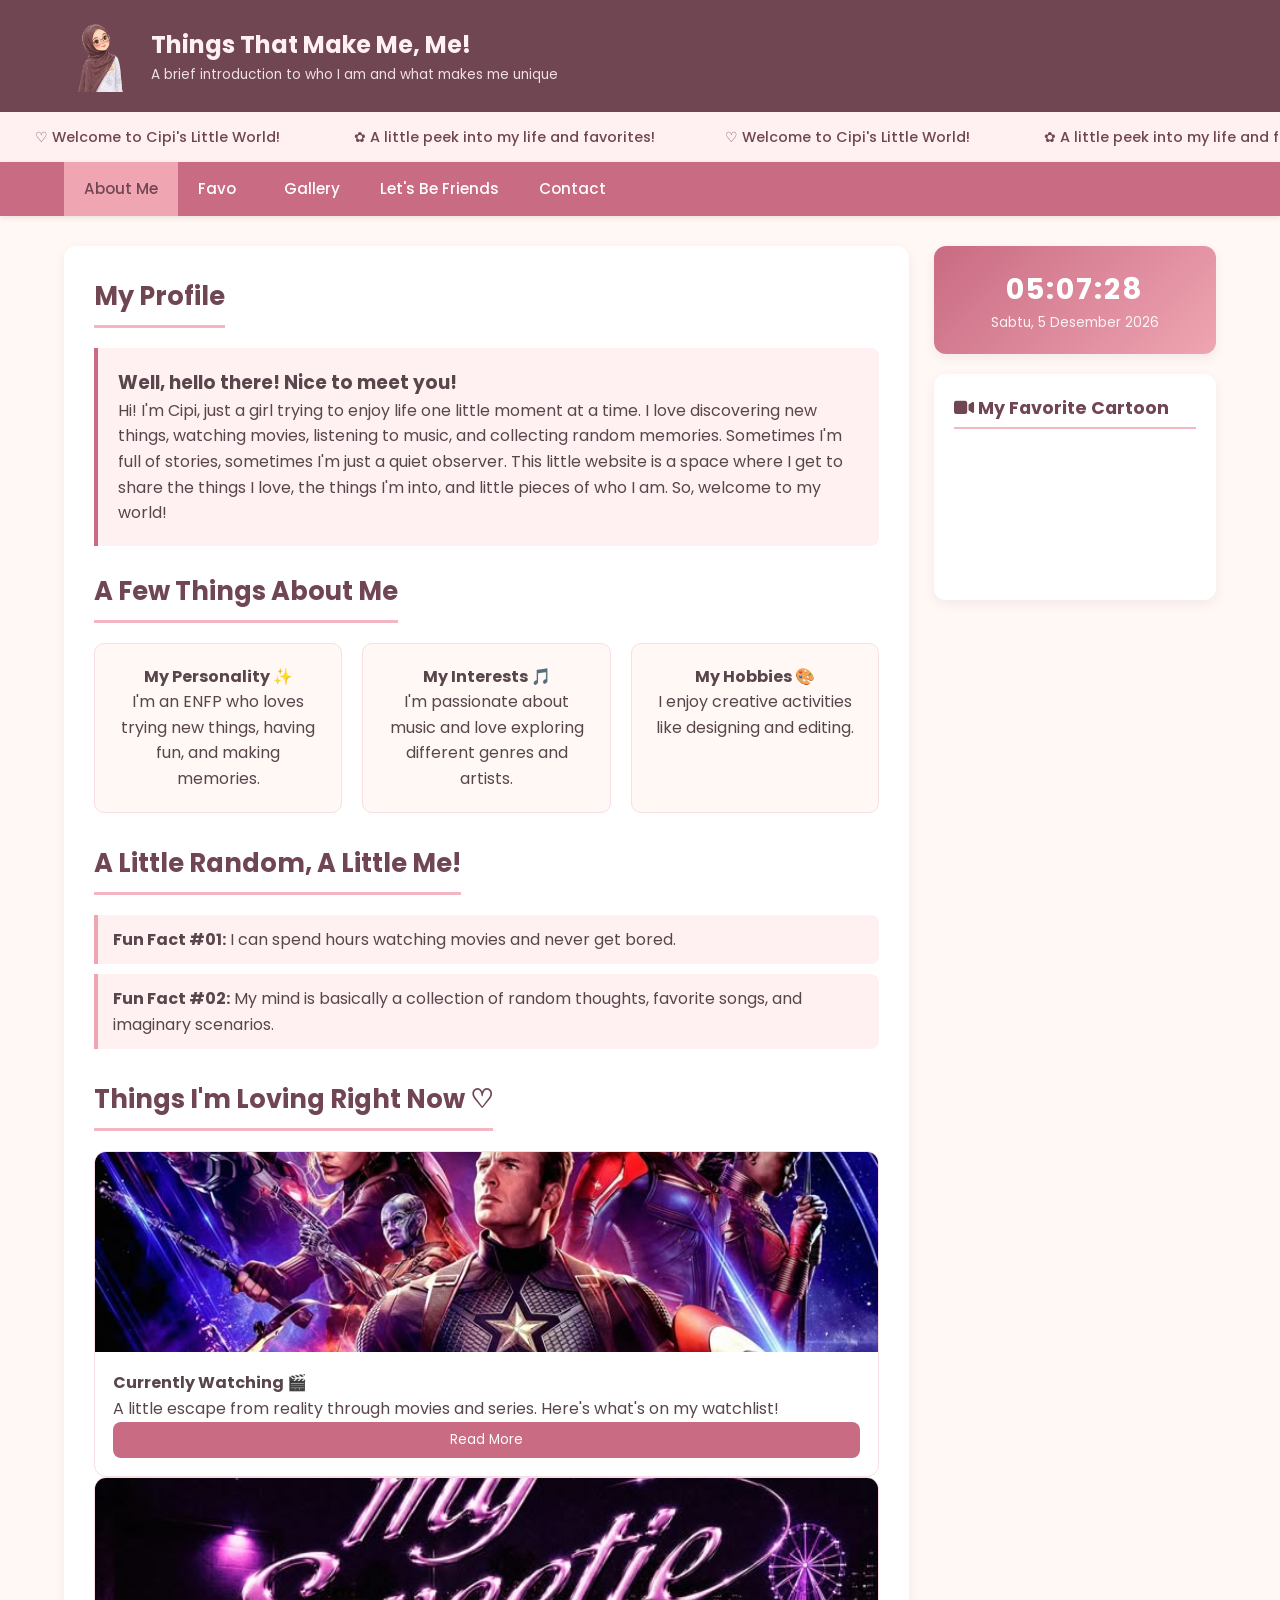
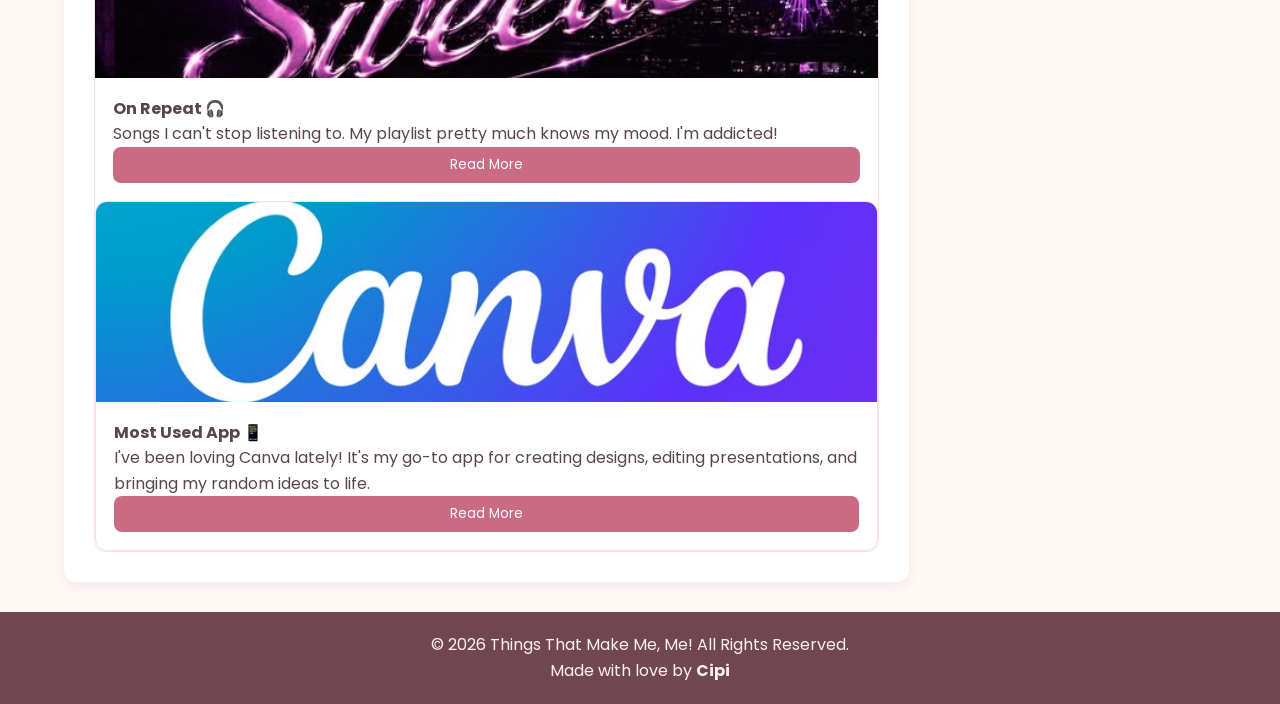
<file: index.html>
<!DOCTYPE html>
<html lang="id">
<head>
    <meta charset="UTF-8">
    <meta name="viewport" content="width=device-width, initial-scale=1.0">
    <title>Things That Make Me, Me!</title>
    <link rel="stylesheet" href="https://cdnjs.cloudflare.com/ajax/libs/font-awesome/6.4.0/css/all.min.css">
    <link href="https://fonts.googleapis.com/css2?family=Poppins:wght@300;400;500;600;700&display=swap" rel="stylesheet">
    <link rel="stylesheet" href="uts.css">
    <link rel="icon" type="image/x-icon" href="logocipi.png">
</head>
<body>

    <header>
        <div class="logo-container">
            <div class="logo-image">
                <img src="logocipi.png" alt="logo">
            </div>
            <div class="logo-text">
                <h1>Things That Make Me, Me!</h1>
                <p>A brief introduction to who I am and what makes me unique</p>
            </div>
        </div>
    </header>

    <div class="running-text">
    <div class="running-content">
        <div class="running-group">
            <span>♡ Welcome to Cipi's Little World!</span>
            <span>✿ A little peek into my life and favorites!</span>
        </div>

        <div class="running-group">
            <span>♡ Welcome to Cipi's Little World!</span>
            <span>✿ A little peek into my life and favorites!</span>
        </div>

        <div class="running-group">
            <span>♡ Welcome to Cipi's Little World!</span>
            <span>✿ A little peek into my life and favorites!</span>
        </div>
    </div>
</div>

    <nav>
        <ul class="nav-list">
            <li class="nav-item active"><a href="index.html" class="nav-link"> About Me</a></li>
            <li class="nav-item">
                <a href="favo.html" class="nav-link"> Favo <i class="fa-solid fa-chevron-down;"></i></a>
                <ul class="menu-favo-dropdown">
                    <li><a href="song.html"> Song</a></li>
                    <li><a href="apk.html"> Application</a></li>
                    <li><a href="film.html"> Film</a></li>
                </ul>
            </li>
            <li class="nav-item"><a href="gallery.html" class="nav-link"> Gallery</a></li>
            <li class="nav-item"><a href="letsbefriends.html" class="nav-link"> Let's Be Friends</a></li>
            <li class="nav-item"><a href="contact.html" class="nav-link"></i> Contact</a></li>
        </ul>
    </nav>

    <div class="container">
        <main>
            <h2 class="section-title">My Profile</h2>
            <div class="profile-card">
                <h3>Well, hello there! Nice to meet you!</h3>
                <p>Hi! I'm Cipi, just a girl trying to enjoy life one little moment at a time.
                    I love discovering new things, watching movies, listening to music, and collecting random memories.
                    Sometimes I'm full of stories, sometimes I'm just a quiet observer.
                    This little website is a space where I get to share the things I love, the things I'm into, and little pieces of who I am.
                    So, welcome to my world!</p>
            </div>

            <h2 class="section-title">A Few Things About Me</h2>
            <div class="card-grid">
                <div class="card-item">
                    <h4>My Personality ✨</h4>
                    <p> I'm an ENFP who loves trying new things, having fun, and making memories.</p>
                </div>
                <div class="card-item">
                    <h4>My Interests 🎵</h4>
                    <p>I'm passionate about music and love exploring different genres and artists.</p>
                </div>
                <div class="card-item">
                    <h4>My Hobbies 🎨</h4>
                    <p>I enjoy creative activities like designing and editing.</p>
                </div>
            </div>

            <h2 class="section-title" style="margin-top: 30px;">A Little Random, A Little Me!</h2>
            <ul class="random-list">
                <li class="random-item"> <strong>Fun Fact #01:</strong> I can spend hours watching movies and never get bored.</li>
                <li class="random-item"> <strong>Fun Fact #02:</strong> My mind is basically a collection of random thoughts, favorite songs, and imaginary scenarios.</li>
            </ul>

            <h2 class="section-title">Things I'm Loving Right Now ♡</h2>
            <div class="articles-grid">
                <div class="article-card">
                    <div><img src="avenger.jpg" class="article-img"></div>
                    <div class="article-body">
                        <!--urutan nonton marvel-->
                        <h4>Currently Watching 🎬</h4>
                        <p>A little escape from reality through movies and series. Here's what's on my watchlist!</p>
                        <button class="btn-readmore" ><a href="https://www.detik.com/pop/movie/d-7899947/urutan-nonton-film-marvel-berdasarkan-kronologis">Read More</a></button>
                    </div>
                </div>
                <div class="article-card">
                    <div><img src="lagu.jpg" class="article-img"></div>
                    <div class="article-body">
                        <!--let me know #jerseyclub-->
                        <h4>On Repeat 🎧</h4>
                        <p>Songs I can't stop listening to. My playlist pretty much knows my mood. I'm addicted!</p>
                        <button class="btn-readmore" ><a href="https://genius.com/Prodnissi-and-25hzz-wyw-my-sweetie-jerseyclub-lyrics">Read More</a></button>
                    </div>
                <div class="article-card">
                    <div><img src="canva.jpg" class="article-img"></div>
                    <div class="article-body">
                        <!--canva-->
                     <h4>Most Used App 📱</h4>
                     <p>I've been loving Canva lately! It's my go-to app for creating designs, editing presentations, and bringing my random ideas to life.</p>
                        <button class="btn-readmore" ><a href="https://www.kompasiana.com/tag/canva">Read More</a></button>
                    </div>
                </div>
            </div>
        </main>

        <aside>
            <div class="widget clock-widget">
                <div id="clock">00:00:00</div>
                <div id="date">Loading...</div>
            </div>
            <div class="widget">
                <h3 class="widget-title"><i class="fa-solid fa-video"></i> My Favorite Cartoon</h3>
                <div class="video-container">
                    <iframe width="560" height="315" src="https://www.youtube.com/embed/DdE87g6H0eM?si=eLp48s7agHbsijKU" title="YouTube video player" frameborder="0" allow="accelerometer; autoplay; clipboard-write; encrypted-media; gyroscope; picture-in-picture; web-share" referrerpolicy="strict-origin-when-cross-origin" allowfullscreen></iframe>
                </div>
            </div>
        </aside>
    </div>

    <footer>
        <p>&copy; 2026 Things That Make Me, Me! All Rights Reserved.</p>
        <p>Made with love by <strong> Cipi</strong></p>
    </footer>

    <script src="uts.js"></script>
</body>
</html>
</file>
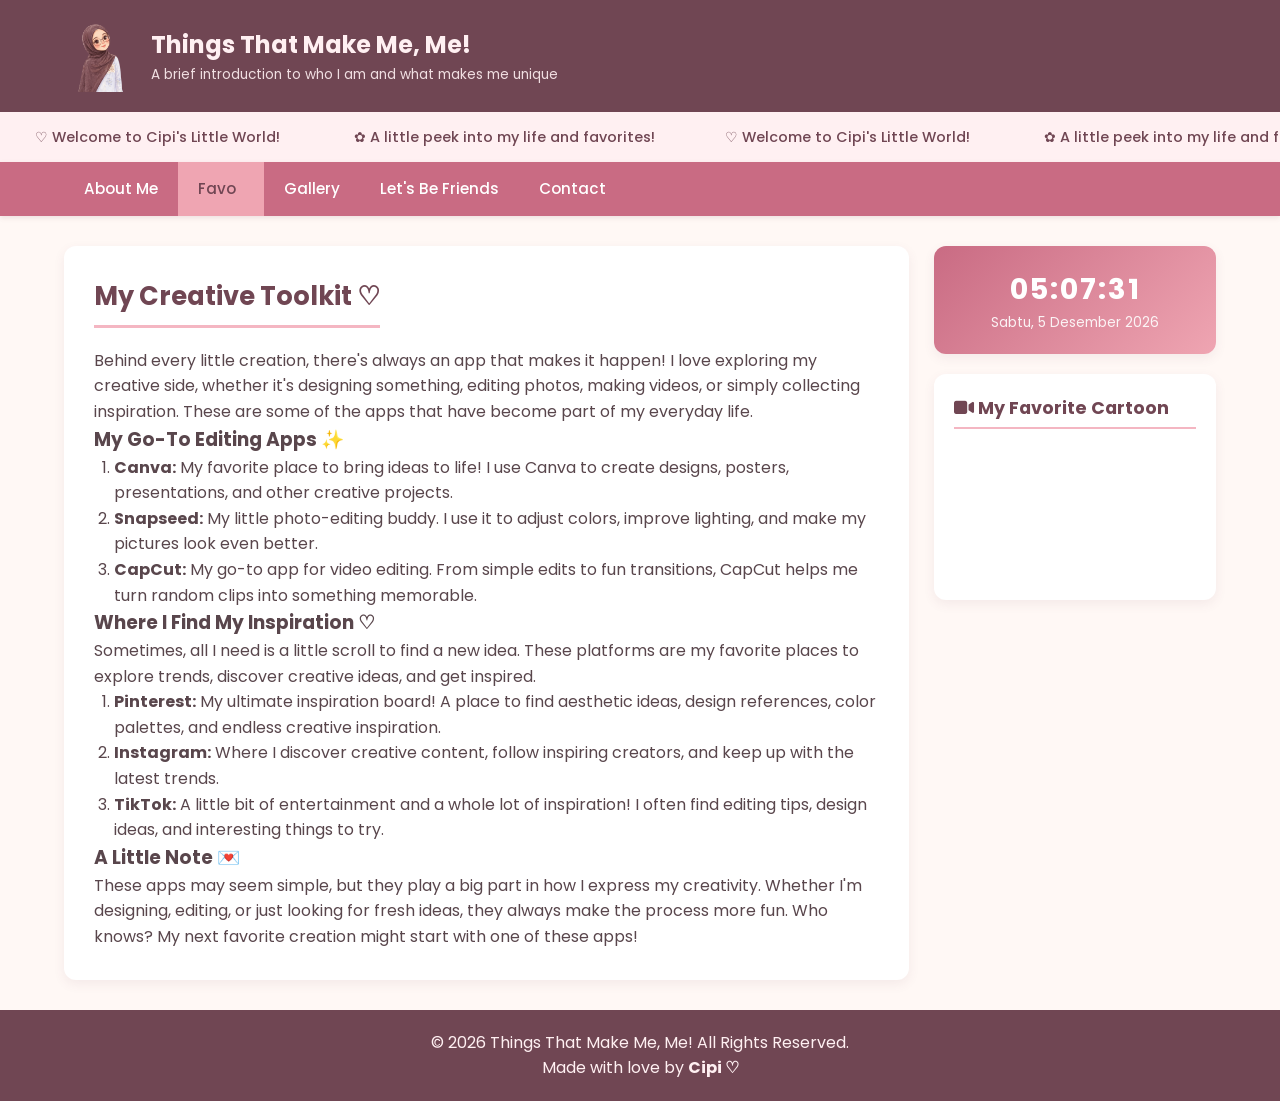
<file: apk.html>
<!DOCTYPE html>
<html lang="id">
<head>
    <meta charset="UTF-8">
    <meta name="viewport" content="width=device-width, initial-scale=1.0">
    <title>Things That Make Me, Me!</title>
    <link rel="stylesheet" href="https://cdnjs.cloudflare.com/ajax/libs/font-awesome/6.4.0/css/all.min.css">
    <link href="https://fonts.googleapis.com/css2?family=Poppins:wght@300;400;500;600;700&display=swap" rel="stylesheet">
    <link rel="stylesheet" href="uts.css">
    <link rel="icon" type="image/x-icon" href="logocipi.png"">
</head>
<body>

    <header>
        <div class="logo-container">
            <div class="logo-image">
                <img src="logocipi.png"" alt="logo">
            </div>
            <div class="logo-text">
                <h1>Things That Make Me, Me!</h1>
                <p>A brief introduction to who I am and what makes me unique</p>
            </div>
        </div>
    </header>

    <div class="running-text">
    <div class="running-content">
        <div class="running-group">
            <span>♡ Welcome to Cipi's Little World!</span>
            <span>✿ A little peek into my life and favorites!</span>
        </div>

        <div class="running-group">
            <span>♡ Welcome to Cipi's Little World!</span>
            <span>✿ A little peek into my life and favorites!</span>
        </div>

        <div class="running-group">
            <span>♡ Welcome to Cipi's Little World!</span>
            <span>✿ A little peek into my life and favorites!</span>
        </div>
    </div>
</div>


    <nav>
        <ul class="nav-list">
            <li class="nav-item"><a href="index.html" class="nav-link"> About Me</a></li>
            <li class="nav-item active">
                <a href="favo.html" class="nav-link"> Favo <i class="fa-solid fa-chevron-down;"></i></a>
                <ul class="menu-favo-dropdown">
                    <li><a href="song.html"> Song</a></li>
                    <li><a href="apk.html"> Application</a></li>
                    <li><a href="film.html"> Film</a></li>
                </ul>
            </li>
            <li class="nav-item"><a href="gallery.html" class="nav-link"> Gallery</a></li>
            <li class="nav-item"><a href="letsbefriends.html" class="nav-link"> Let's Be Friends</a></li>
            <li class="nav-item"><a href="contact.html" class="nav-link"></i> Contact</a></li>
        </ul>
    </nav>


<div class="container">
    <main>
        <h2 class="section-title">My Creative Toolkit ♡</h2>

        <p>
            Behind every little creation, there's always an app that
            makes it happen! I love exploring my creative side, whether
            it's designing something, editing photos, making videos,
            or simply collecting inspiration. These are some of the
            apps that have become part of my everyday life.
        </p>

        <h3>My Go-To Editing Apps ✨</h3>

        <ol style="margin-left: 20px;">
            <li>
                <strong>Canva:</strong>
                My favorite place to bring ideas to life!
                I use Canva to create designs, posters, presentations,
                and other creative projects.
            </li>

            <li>
                <strong>Snapseed:</strong>
                My little photo-editing buddy. I use it to adjust
                colors, improve lighting, and make my pictures
                look even better.
            </li>

            <li>
                <strong>CapCut:</strong>
                My go-to app for video editing. From simple edits
                to fun transitions, CapCut helps me turn random
                clips into something memorable.
            </li>
        </ol>

        <h3>Where I Find My Inspiration ♡</h3>

        <p>
            Sometimes, all I need is a little scroll to find a new
            idea. These platforms are my favorite places to explore
            trends, discover creative ideas, and get inspired.
        </p>

        <ol style="margin-left: 20px;">
            <li>
                <strong>Pinterest:</strong>
                My ultimate inspiration board! A place to find
                aesthetic ideas, design references, color palettes,
                and endless creative inspiration.
            </li>

            <li>
                <strong>Instagram:</strong>
                Where I discover creative content, follow inspiring
                creators, and keep up with the latest trends.
            </li>

            <li>
                <strong>TikTok:</strong>
                A little bit of entertainment and a whole lot of
                inspiration! I often find editing tips, design ideas,
                and interesting things to try.
            </li>
        </ol>

        <h3>A Little Note 💌</h3>

        <p>
            These apps may seem simple, but they play a big part
            in how I express my creativity. Whether I'm designing,
            editing, or just looking for fresh ideas, they always
            make the process more fun. Who knows? My next favorite
            creation might start with one of these apps!
        </p>
    </main>

    <aside>
            <div class="widget clock-widget">
                <div id="clock">00:00:00</div>
                <div id="date">Loading...</div>
            </div>
            <div class="widget">
                <h3 class="widget-title"><i class="fa-solid fa-video"></i> My Favorite Cartoon</h3>
                <div class="video-container">
                    <iframe width="560" height="315" src="https://www.youtube.com/embed/DdE87g6H0eM?si=eLp48s7agHbsijKU" title="YouTube video player" frameborder="0" allow="accelerometer; autoplay; clipboard-write; encrypted-media; gyroscope; picture-in-picture; web-share" referrerpolicy="strict-origin-when-cross-origin" allowfullscreen></iframe>
                </div>
            </div>
        </aside>
    </div>

<footer>
    <p>&copy; 2026 Things That Make Me, Me! All Rights Reserved.</p>
    <p>Made with love by <strong> Cipi ♡</strong></p>
</footer>

<script src="uts.js"></script>

</body>
</html>
</file>
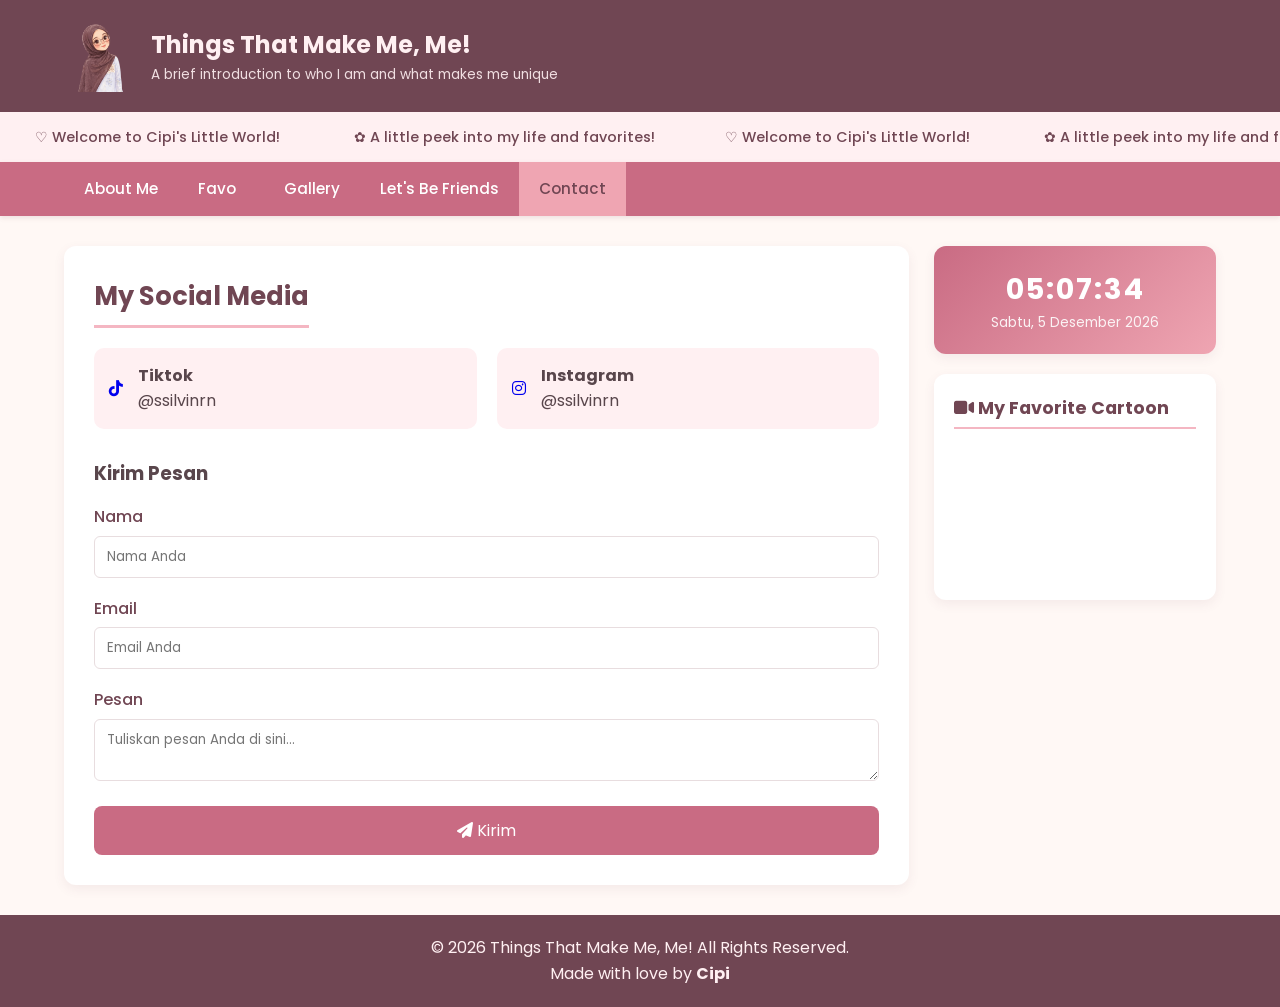
<file: contact.html>
<!DOCTYPE html>
<html lang="id">
<head>
    <meta charset="UTF-8">
    <meta name="viewport" content="width=device-width, initial-scale=1.0">
    <title>Things That Make Me, Me!</title>
    <link rel="stylesheet" href="https://cdnjs.cloudflare.com/ajax/libs/font-awesome/6.4.0/css/all.min.css">
    <link href="https://fonts.googleapis.com/css2?family=Poppins:wght@300;400;500;600;700&display=swap" rel="stylesheet">
    <link rel="stylesheet" href="uts.css">
    <link rel="icon" type="image/x-icon" href="logocipi.png">
    <link rel="stylesheet" href="https://cdnjs.cloudflare.com/ajax/libs/font-awesome/6.5.1/css/all.min.css">
</head>
<body>

    <header>
        <div class="logo-container">
            <div class="logo-image">
                <img src="logocipi.png" alt="logo">
            </div>
            <div class="logo-text">
                <h1>Things That Make Me, Me!</h1>
                <p>A brief introduction to who I am and what makes me unique</p>
            </div>
        </div>
    </header>

   <div class="running-text">
    <div class="running-content">
        <div class="running-group">
            <span>♡ Welcome to Cipi's Little World!</span>
            <span>✿ A little peek into my life and favorites!</span>
        </div>

        <div class="running-group">
            <span>♡ Welcome to Cipi's Little World!</span>
            <span>✿ A little peek into my life and favorites!</span>
        </div>

        <div class="running-group">
            <span>♡ Welcome to Cipi's Little World!</span>
            <span>✿ A little peek into my life and favorites!</span>
        </div>
    </div>
</div>

    <nav>
        <ul class="nav-list">
            <li class="nav-item"><a href="index.html" class="nav-link"> About Me</a></li>
            <li class="nav-item">
                <a href="favo.html" class="nav-link"> Favo <i class="fa-solid fa-chevron-down;"></i></a>
                <ul class="menu-favo-dropdown">
                    <li><a href="song.html"> song</a></li>
                    <li><a href="apk.html"> Application</a></li>
                    <li><a href="film.html"> Film</a></li>
                </ul>
            </li>
            <li class="nav-item"><a href="gallery.html" class="nav-link"> Gallery</a></li>
            <li class="nav-item"><a href="letsbefriends.html" class="nav-link"> Let's Be Friends</a></li>
            <li class="nav-item active"><a href="contact.html" class="nav-link"></i> Contact</a></li>
        </ul>
    </nav>

    <div class="container">
        <main>
            <h2 class="section-title">My Social Media</h2>
            
            <div class="contact-info">
                <div class="contact-card">
                    <a href="https://www.tiktok.com/@ssilvinrn">
                    <i class="fa-brands fa-tiktok"></i></a>
                    <div>
                        <strong>Tiktok</strong>
                        <p>@ssilvinrn</p>
                    </div>
                </div>
                <div class="contact-card">
                    <a href="https://www.instagram.com/ssilvinrn/">
                    <i class="fa-brands fa-instagram"></i></a>
                    <div>
                        <strong>Instagram</strong>
                        <p>@ssilvinrn</p>
                    </div>
                </div>
            </div>

            <h3>Kirim Pesan</h3>
            <form onsubmit="handleContact(event)" style="margin-top: 15px;">
                <div class="form-group">
                    <label>Nama</label>
                    <input type="text" class="form-control" required placeholder="Nama Anda">
                </div>
                <div class="form-group">
                    <label>Email</label>
                    <input type="email" class="form-control" required placeholder="Email Anda">
                </div>
                <div class="form-group">
                    <label>Pesan</label>
                    <textarea class="form-control" placeholder="Tuliskan pesan Anda di sini..."></textarea>
                </div>
                <button type="submit" class="btn-submit"><i class="fa-solid fa-paper-plane"></i> Kirim </button>
            </form>
        </main>

        <aside>
            <div class="widget clock-widget">
                <div id="clock">00:00:00</div>
                <div id="date">Loading...</div>
            </div>
            <div class="widget">
                <h3 class="widget-title"><i class="fa-solid fa-video"></i> My Favorite Cartoon</h3>
                <div class="video-container">
                    <iframe width="560" height="315" src="https://www.youtube.com/embed/DdE87g6H0eM?si=eLp48s7agHbsijKU" title="YouTube video player" frameborder="0" allow="accelerometer; autoplay; clipboard-write; encrypted-media; gyroscope; picture-in-picture; web-share" referrerpolicy="strict-origin-when-cross-origin" allowfullscreen></iframe>
                </div>
            </div>
        </aside>
    </div>

    <footer>
        <p>&copy; 2026 Things That Make Me, Me! All Rights Reserved.</p>
        <p>Made with love by <strong> Cipi </strong></p>
    </footer>

    <script src="uts.js"></script>
</body>
</html>
</file>
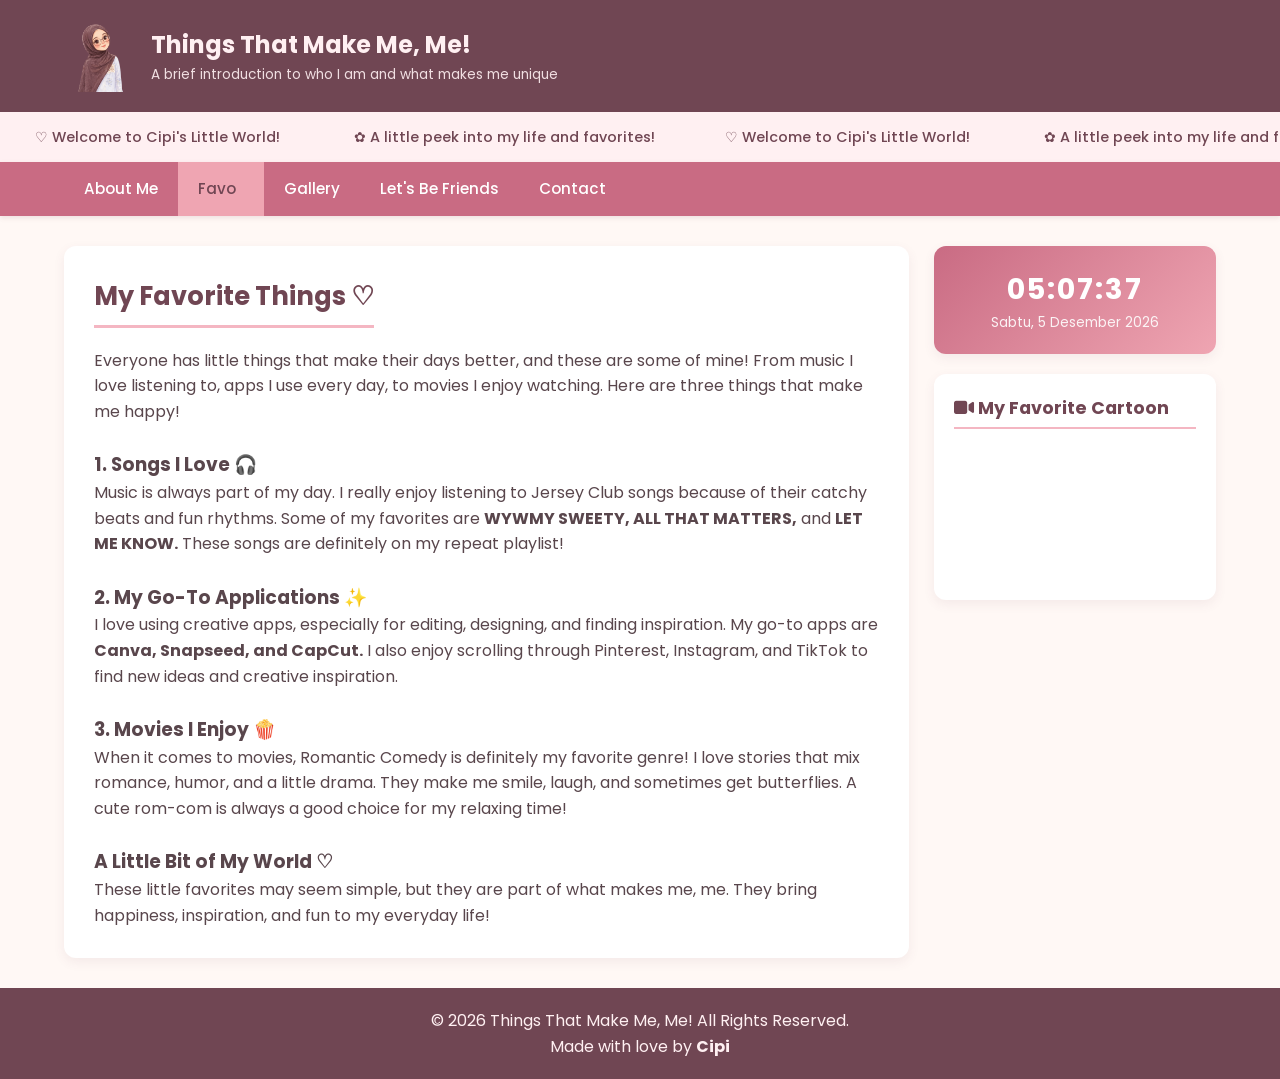
<file: favo.html>
<!DOCTYPE html>
<html lang="id">
<head>
    <meta charset="UTF-8">
    <meta name="viewport" content="width=device-width, initial-scale=1.0">
    <title>Things That Make Me, Me!</title>
    <link rel="stylesheet" href="https://cdnjs.cloudflare.com/ajax/libs/font-awesome/6.4.0/css/all.min.css">
    <link href="https://fonts.googleapis.com/css2?family=Poppins:wght@300;400;500;600;700&display=swap" rel="stylesheet">
    <link rel="stylesheet" href="uts.css">
    <link rel="icon" type="image/x-icon" href="logocipi.png">
</head>
<body>

    <header>
        <div class="logo-container">
            <div class="logo-image">
                <img src="logocipi.png" alt="logo">
            </div>
            <div class="logo-text">
                <h1>Things That Make Me, Me!</h1>
                <p>A brief introduction to who I am and what makes me unique</p>
            </div>
        </div>
    </header>

    <div class="running-text">
    <div class="running-content">
        <div class="running-group">
            <span>♡ Welcome to Cipi's Little World!</span>
            <span>✿ A little peek into my life and favorites!</span>
        </div>

        <div class="running-group">
            <span>♡ Welcome to Cipi's Little World!</span>
            <span>✿ A little peek into my life and favorites!</span>
        </div>

        <div class="running-group">
            <span>♡ Welcome to Cipi's Little World!</span>
            <span>✿ A little peek into my life and favorites!</span>
        </div>
    </div>
</div>


    <nav>
        <ul class="nav-list">
            <li class="nav-item"><a href="index.html" class="nav-link"> About Me</a></li>
            <li class="nav-item active">
                <a href="favo.html" class="nav-link"> Favo <i class="fa-solid fa-chevron-down;"></i></a>
                <ul class="menu-favo-dropdown">
                    <li><a href="song.html"> Song</a></li>
                    <li><a href="apk.html"> Application</a></li>
                    <li><a href="film.html"> Film</a></li>
                </ul>
            </li>
            <li class="nav-item"><a href="gallery.html" class="nav-link"> Gallery</a></li>
            <li class="nav-item"><a href="letsbefriends.html" class="nav-link"> Let's Be Friends</a></li>
            <li class="nav-item"><a href="contact.html" class="nav-link"></i> Contact</a></li>
        </ul>
    </nav>

    <div class="container">
        <main>
           
    <h2 class="section-title">My Favorite Things ♡</h2>

    <p>
        Everyone has little things that make their days better,
        and these are some of mine! From music I love listening to,
        apps I use every day, to movies I enjoy watching.
        Here are three things that make me happy!
    </p>

    <br>

    <!-- SONG -->
    <h3> 1. Songs I Love 🎧</h3>

    <p>
        Music is always part of my day. I really enjoy listening
        to Jersey Club songs because of their catchy beats and
        fun rhythms. Some of my favorites are
        <strong>WYWMY SWEETY, ALL THAT MATTERS,</strong>
        and <strong>LET ME KNOW.</strong>
        These songs are definitely on my repeat playlist!
    </p>

    <br>

    <!-- APPLICATION -->
    <h3> 2. My Go-To Applications ✨</h3>

    <p>
        I love using creative apps, especially for editing,
        designing, and finding inspiration. My go-to apps are
        <strong>Canva, Snapseed, and CapCut.</strong>
        I also enjoy scrolling through Pinterest, Instagram,
        and TikTok to find new ideas and creative inspiration.
    </p>

    <br>

    <!-- FILM -->
    <h3> 3. Movies I Enjoy 🍿</h3>

    <p>
        When it comes to movies, Romantic Comedy is definitely
        my favorite genre! I love stories that mix romance,
        humor, and a little drama. They make me smile, laugh,
        and sometimes get butterflies. A cute rom-com is always
        a good choice for my relaxing time!
    </p>

    <br>

    <div>
        <h3>A Little Bit of My World ♡</h3>

        <p>
            These little favorites may seem simple, but they
            are part of what makes me, me. They bring happiness,
            inspiration, and fun to my everyday life!
        </p>
    </div>

</main>

        <aside>
            <div class="widget clock-widget">
                <div id="clock">00:00:00</div>
                <div id="date">Loading...</div>
            </div>
            <div class="widget">
                <h3 class="widget-title"><i class="fa-solid fa-video"></i> My Favorite Cartoon</h3>
                <div class="video-container">
                    <iframe width="560" height="315" src="https://www.youtube.com/embed/DdE87g6H0eM?si=eLp48s7agHbsijKU" title="YouTube video player" frameborder="0" allow="accelerometer; autoplay; clipboard-write; encrypted-media; gyroscope; picture-in-picture; web-share" referrerpolicy="strict-origin-when-cross-origin" allowfullscreen></iframe>
                </div>
            </div>
        </aside>
    </div>

    <footer>
        <p>&copy; 2026 Things That Make Me, Me! All Rights Reserved.</p>
        <p>Made with love by <strong> Cipi </strong></p>
    </footer>

    <script src="uts.js"></script>
</body>
</html>
</file>
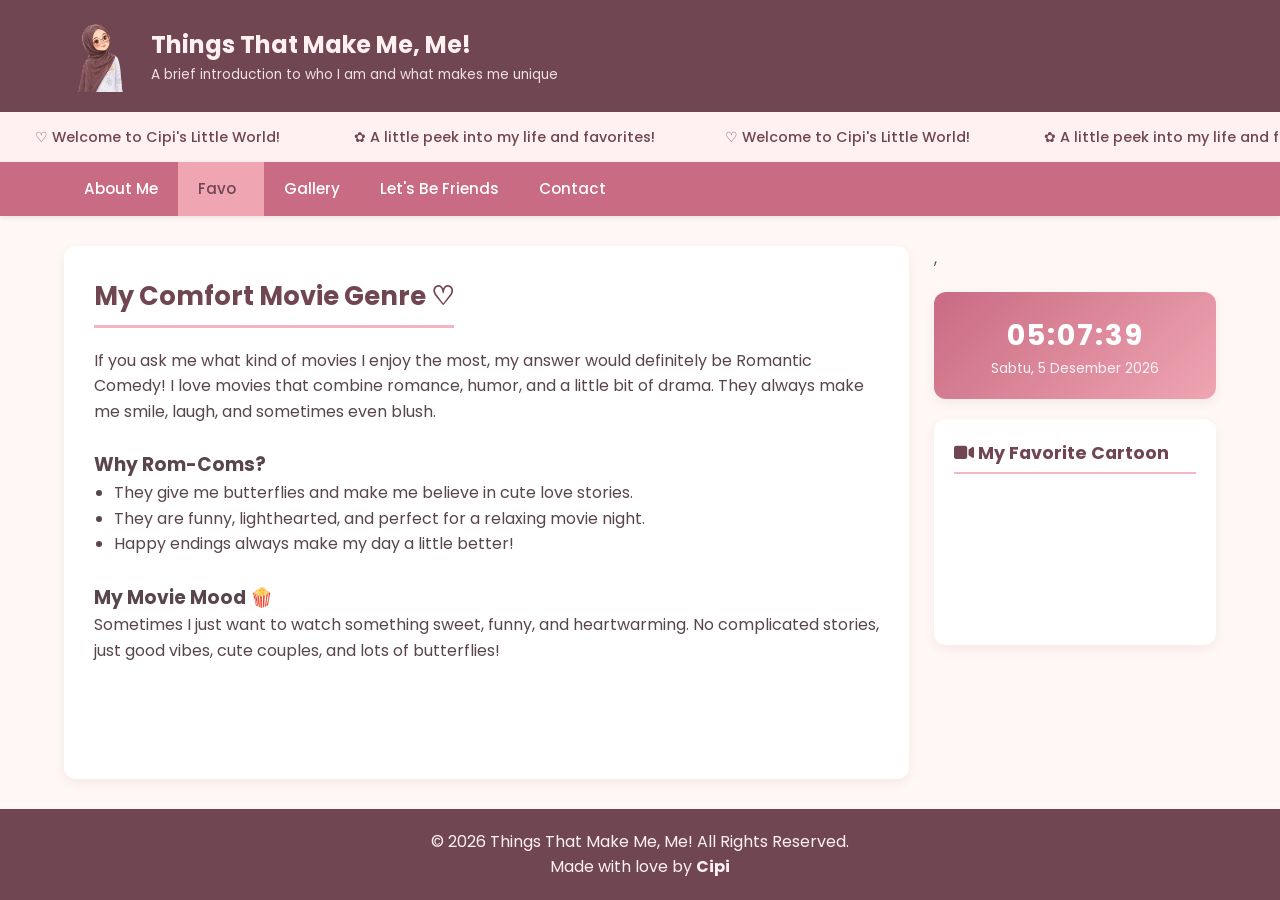
<file: film.html>
<!DOCTYPE html>
<html lang="id">
<head>
    <meta charset="UTF-8">
    <meta name="viewport" content="width=device-width, initial-scale=1.0">
    <title>Things That Make Me, Me!</title>
    <link rel="stylesheet" href="https://cdnjs.cloudflare.com/ajax/libs/font-awesome/6.4.0/css/all.min.css">
    <link href="https://fonts.googleapis.com/css2?family=Poppins:wght@300;400;500;600;700&display=swap" rel="stylesheet">
    <link rel="stylesheet" href="uts.css">
    <link rel="icon" type="image/x-icon" href="logocipi.png">
</head>
<body>

    <header>
        <div class="logo-container">
            <div class="logo-image">
                <img src="logocipi.png" alt="logo">
            </div>
            <div class="logo-text">
                <h1>Things That Make Me, Me!</h1>
                <p>A brief introduction to who I am and what makes me unique</p>
            </div>
        </div>
    </header>

    <div class="running-text">
    <div class="running-content">
        <div class="running-group">
            <span>♡ Welcome to Cipi's Little World!</span>
            <span>✿ A little peek into my life and favorites!</span>
        </div>

        <div class="running-group">
            <span>♡ Welcome to Cipi's Little World!</span>
            <span>✿ A little peek into my life and favorites!</span>
        </div>

        <div class="running-group">
            <span>♡ Welcome to Cipi's Little World!</span>
            <span>✿ A little peek into my life and favorites!</span>
        </div>
    </div>
</div>

    <nav>
        <ul class="nav-list">
            <li class="nav-item"><a href="index.html" class="nav-link"> About Me</a></li>
            <li class="nav-item active">
                <a href="favo.html" class="nav-link"> Favo <i class="fa-solid fa-chevron-down;"></i></a>
                <ul class="menu-favo-dropdown">
                    <li><a href="song.html"> Song</a></li>
                    <li><a href="apk.html"> Application</a></li>
                    <li><a href="film.html"> Film</a></li>
                </ul>
            </li>
            <li class="nav-item"><a href="gallery.html" class="nav-link"> Gallery</a></li>
            <li class="nav-item"><a href="letsbefriends.html" class="nav-link"> Let's Be Friends</a></li>
            <li class="nav-item"><a href="contact.html" class="nav-link"></i> Contact</a></li>
        </ul>
    </nav>

    <div class="container">
<main>
    <h2 class="section-title">My Comfort Movie Genre ♡</h2>
    <p>If you ask me what kind of movies I enjoy the most, my answer would definitely be Romantic Comedy!
        I love movies that combine romance, humor, and a little bit of drama.
        They always make me smile, laugh, and sometimes even blush.
    </p>

    <br>

    <h3>Why Rom-Coms?</h3>
    <ul style="margin-left: 20px;">
        <li>They give me butterflies and make me believe in cute love stories.</li>
        <li>They are funny, lighthearted, and perfect for a relaxing movie night.</li>
        <li>Happy endings always make my day a little better!</li>
    </ul>

    <br>

    <h3>My Movie Mood 🍿</h3>
    <p>Sometimes I just want to watch something sweet, funny, and heartwarming.
        No complicated stories, just good vibes, cute couples, and lots of butterflies!
    </p>
</main>

        <aside>,
            <div class="widget clock-widget">
                <div id="clock">00:00:00</div>
                <div id="date">Loading...</div>
            </div>
            <div class="widget">
                <h3 class="widget-title"><i class="fa-solid fa-video"></i> My Favorite Cartoon</h3>
                <div class="video-container">
                    <iframe width="560" height="315" src="https://www.youtube.com/embed/DdE87g6H0eM?si=eLp48s7agHbsijKU" title="YouTube video player" frameborder="0" allow="accelerometer; autoplay; clipboard-write; encrypted-media; gyroscope; picture-in-picture; web-share" referrerpolicy="strict-origin-when-cross-origin" allowfullscreen></iframe>
                </div>
            </div>
        </aside>
    </div>

    <footer>
        <p>&copy; 2026 Things That Make Me, Me! All Rights Reserved.</p>
        <p>Made with love by <strong> Cipi </strong></p>
    </footer>

    <script src="uts.js"></script>
</body>
</html>
</file>
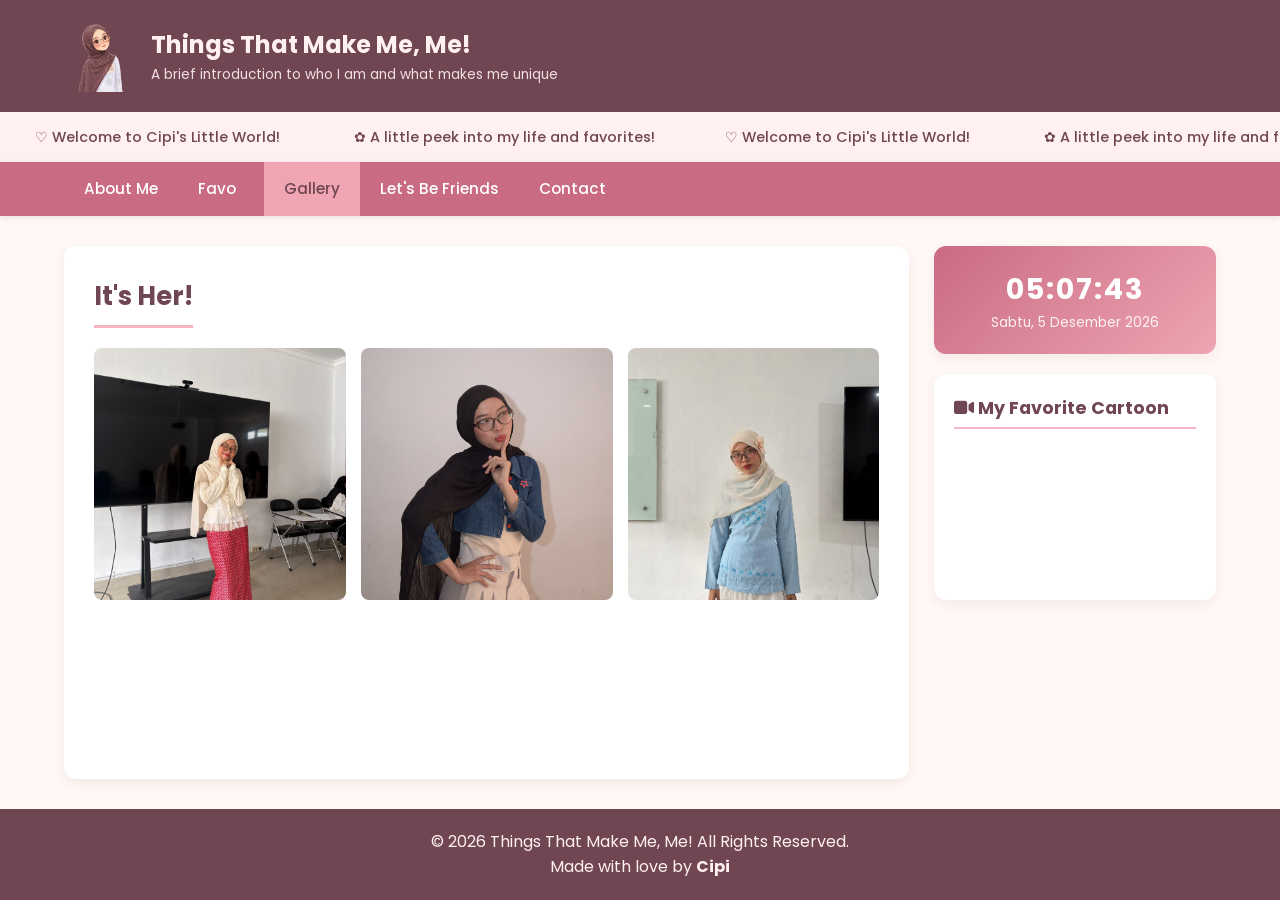
<file: gallery.html>
<!DOCTYPE html>
<html lang="id">
<head>
    <meta charset="UTF-8">
    <meta name="viewport" content="width=device-width, initial-scale=1.0">
    <title>Things That Make Me, Me!</title>
    <link rel="stylesheet" href="https://cdnjs.cloudflare.com/ajax/libs/font-awesome/6.4.0/css/all.min.css">
    <link href="https://fonts.googleapis.com/css2?family=Poppins:wght@300;400;500;600;700&display=swap" rel="stylesheet">
    <link rel="stylesheet" href="uts.css">
    <link rel="icon" type="image/x-icon" href="logocipi.png">
</head>
<body>

     <header>
        <div class="logo-container">
            <div class="logo-image">
                <img src="logocipi.png" alt="logo">
            </div>
            <div class="logo-text">
                <h1>Things That Make Me, Me!</h1>
                <p>A brief introduction to who I am and what makes me unique</p>
            </div>
        </div>
    </header>

    <div class="running-text">
    <div class="running-content">
        <div class="running-group">
            <span>♡ Welcome to Cipi's Little World!</span>
            <span>✿ A little peek into my life and favorites!</span>
        </div>

        <div class="running-group">
            <span>♡ Welcome to Cipi's Little World!</span>
            <span>✿ A little peek into my life and favorites!</span>
        </div>

        <div class="running-group">
            <span>♡ Welcome to Cipi's Little World!</span>
            <span>✿ A little peek into my life and favorites!</span>
        </div>
    </div>
</div>

    <nav>
        <ul class="nav-list">
            <li class="nav-item"><a href="index.html" class="nav-link"> About Me</a></li>
            <li class="nav-item">
                <a href="favo.html" class="nav-link"> Favo <i class="fa-solid fa-chevron-down;"></i></a>
                <ul class="menu-favo-dropdown">
                    <li><a href="song.html"> Song</a></li>
                    <li><a href="apk.html"> Application</a></li>
                    <li><a href="film.html"> Film</a></li>
                </ul>
            </li>
            <li class="nav-item active"><a href="gallery.html" class="nav-link"> Gallery</a></li>
            <li class="nav-item"><a href="letsbefriends.html" class="nav-link"> Let's Be Friends</a></li>
            <li class="nav-item"><a href="contact.html" class="nav-link"></i> Contact</a></li>
        </ul>
    </nav>

    <div class="container">
        <main>
            <h2 class="section-title">It's Her!</h2>
            <div class="gallery-grid">
                <div class="gallery-item"><img src="cipi1.jpg"></div>
                <div class="gallery-item"><img src="cipi3.JPG"></div>
                <div class="gallery-item"><img src="cipi4.jpeg"></div>
            </div>
        </main>

        <aside>
            <div class="widget clock-widget">
                <div id="clock">00:00:00</div>
                <div id="date">Loading...</div>
            </div>
            <div class="widget">
                <h3 class="widget-title"><i class="fa-solid fa-video"></i> My Favorite Cartoon</h3>
                <div class="video-container">
                    <iframe width="560" height="315" src="https://www.youtube.com/embed/DdE87g6H0eM?si=eLp48s7agHbsijKU" title="YouTube video player" frameborder="0" allow="accelerometer; autoplay; clipboard-write; encrypted-media; gyroscope; picture-in-picture; web-share" referrerpolicy="strict-origin-when-cross-origin" allowfullscreen></iframe>
                </div>
            </div>
        </aside>
    </div>

    <footer>
        <p>&copy; 2026 Things That Make Me, Me! All Rights Reserved.</p>
        <p>Made with love by <strong> Cipi </strong></p>
    </footer>

    <script src="uts.js"></script>
</body>
</html>
</file>
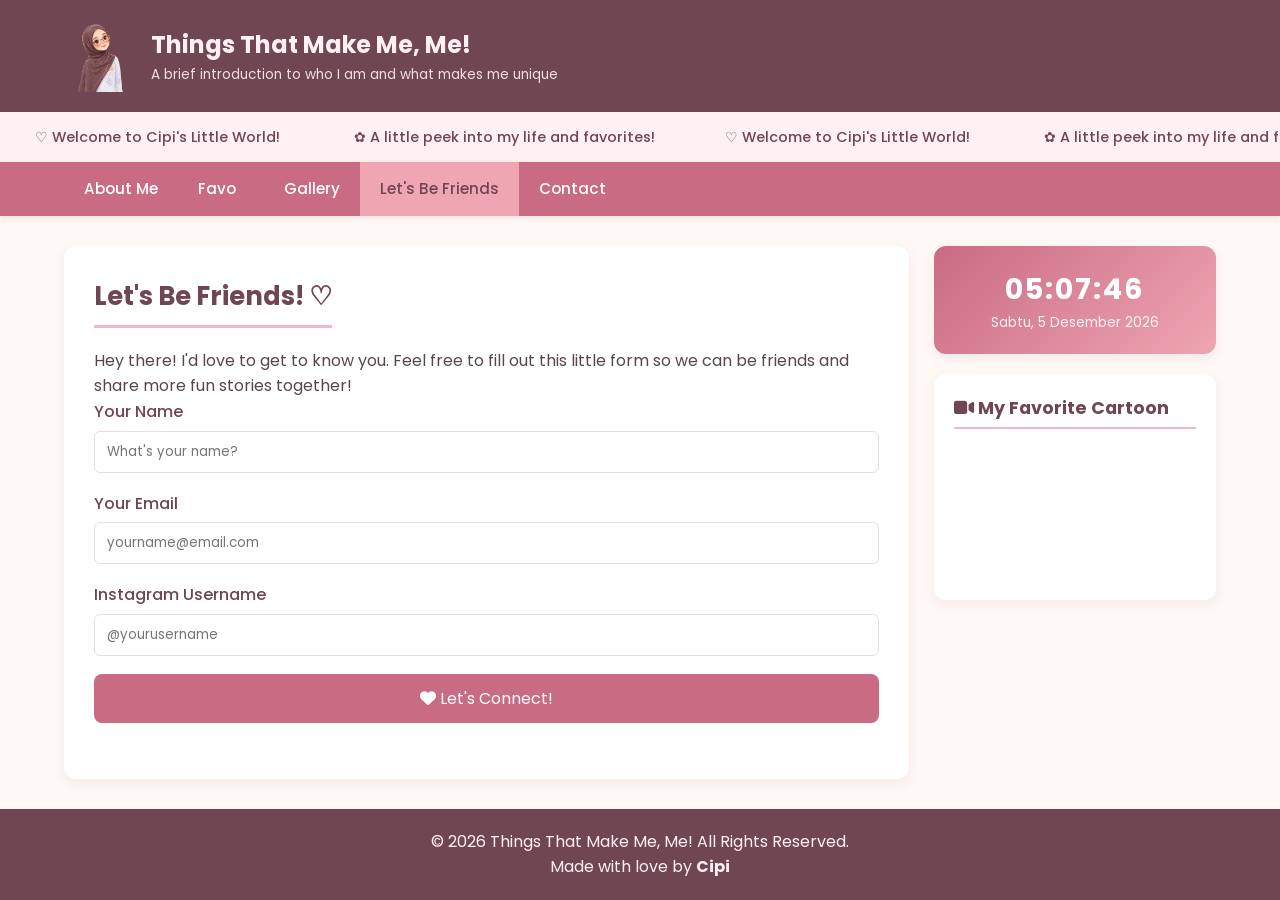
<file: letsbefriends.html>
<!DOCTYPE html>
<html lang="id">
<head>
    <meta charset="UTF-8">
    <meta name="viewport" content="width=device-width, initial-scale=1.0">
    <title>Things That Make Me, Me!</title>
    <link rel="stylesheet" href="https://cdnjs.cloudflare.com/ajax/libs/font-awesome/6.4.0/css/all.min.css">
    <link href="https://fonts.googleapis.com/css2?family=Poppins:wght@300;400;500;600;700&display=swap" rel="stylesheet">
    <link rel="stylesheet" href="uts.css">
    <link rel="icon" type="image/x-icon" href="logocipi.png">
</head>
<body>

     <header>
        <div class="logo-container">
            <div class="logo-image">
                <img src="logocipi.png" alt="logo">
            </div>
            <div class="logo-text">
                <h1>Things That Make Me, Me!</h1>
                <p>A brief introduction to who I am and what makes me unique</p>
            </div>
        </div>
    </header>

    <div class="running-text">
    <div class="running-content">
        <div class="running-group">
            <span>♡ Welcome to Cipi's Little World!</span>
            <span>✿ A little peek into my life and favorites!</span>
        </div>

        <div class="running-group">
            <span>♡ Welcome to Cipi's Little World!</span>
            <span>✿ A little peek into my life and favorites!</span>
        </div>

        <div class="running-group">
            <span>♡ Welcome to Cipi's Little World!</span>
            <span>✿ A little peek into my life and favorites!</span>
        </div>
    </div>
</div>

    <nav>
        <ul class="nav-list">
            <li class="nav-item"><a href="index.html" class="nav-link"> About Me</a></li>
            <li class="nav-item">
                <a href="favo.html" class="nav-link"> Favo <i class="fa-solid fa-chevron-down;"></i></a>
                <ul class="menu-favo-dropdown">
                    <li><a href="song.html"> Song</a></li>
                    <li><a href="apk.html"> Application</a></li>
                    <li><a href="film.html"> Film</a></li>
                </ul>
            </li>
            <li class="nav-item"><a href="gallery.html" class="nav-link"> Gallery</a></li>
            <li class="nav-item active"><a href="letsbefriends.html" class="nav-link"> Let's Be Friends</a></li>
            <li class="nav-item"><a href="contact.html" class="nav-link"></i> Contact</a></li>
        </ul>
    </nav>


    <div class="container">

<main>
    <h2 class="section-title">Let's Be Friends! ♡</h2>
    <p>
        Hey there! I'd love to get to know you. 
        Feel free to fill out this little form so we can be friends 
        and share more fun stories together!
    </p>

    <form onsubmit="handleRegistration(event)">
        <div class="form-group">
            <label>Your Name</label>
            <input type="text" class="form-control" required placeholder="What's your name?">
        </div>

        <div class="form-group">
            <label>Your Email</label>
            <input type="email" class="form-control" required placeholder="yourname@email.com">
        </div>

        <div class="form-group">
            <label>Instagram Username</label>
            <input type="text" class="form-control" placeholder="@yourusername">
        </div>

        <button type="submit" class="btn-submit">
            <i class="fa-solid fa-heart"></i> Let's Connect!
        </button>
    </form>
</main>

        <aside>
            <div class="widget clock-widget">
                <div id="clock">00:00:00</div>
                <div id="date">Loading...</div>
            </div>
            <div class="widget">
                <h3 class="widget-title"><i class="fa-solid fa-video"></i> My Favorite Cartoon</h3>
                <div class="video-container">
                    <iframe width="560" height="315" src="https://www.youtube.com/embed/DdE87g6H0eM?si=eLp48s7agHbsijKU" title="YouTube video player" frameborder="0" allow="accelerometer; autoplay; clipboard-write; encrypted-media; gyroscope; picture-in-picture; web-share" referrerpolicy="strict-origin-when-cross-origin" allowfullscreen></iframe>
                </div>
            </div>
        </aside>
    </div>

    <footer>
        <p>&copy; 2026 Things That Make Me, Me! All Rights Reserved.</p>
        <p>Made with love by <strong> Cipi </strong></p>
    </footer>

    <script src="uts.js"></script>
</body>
</html>
</file>
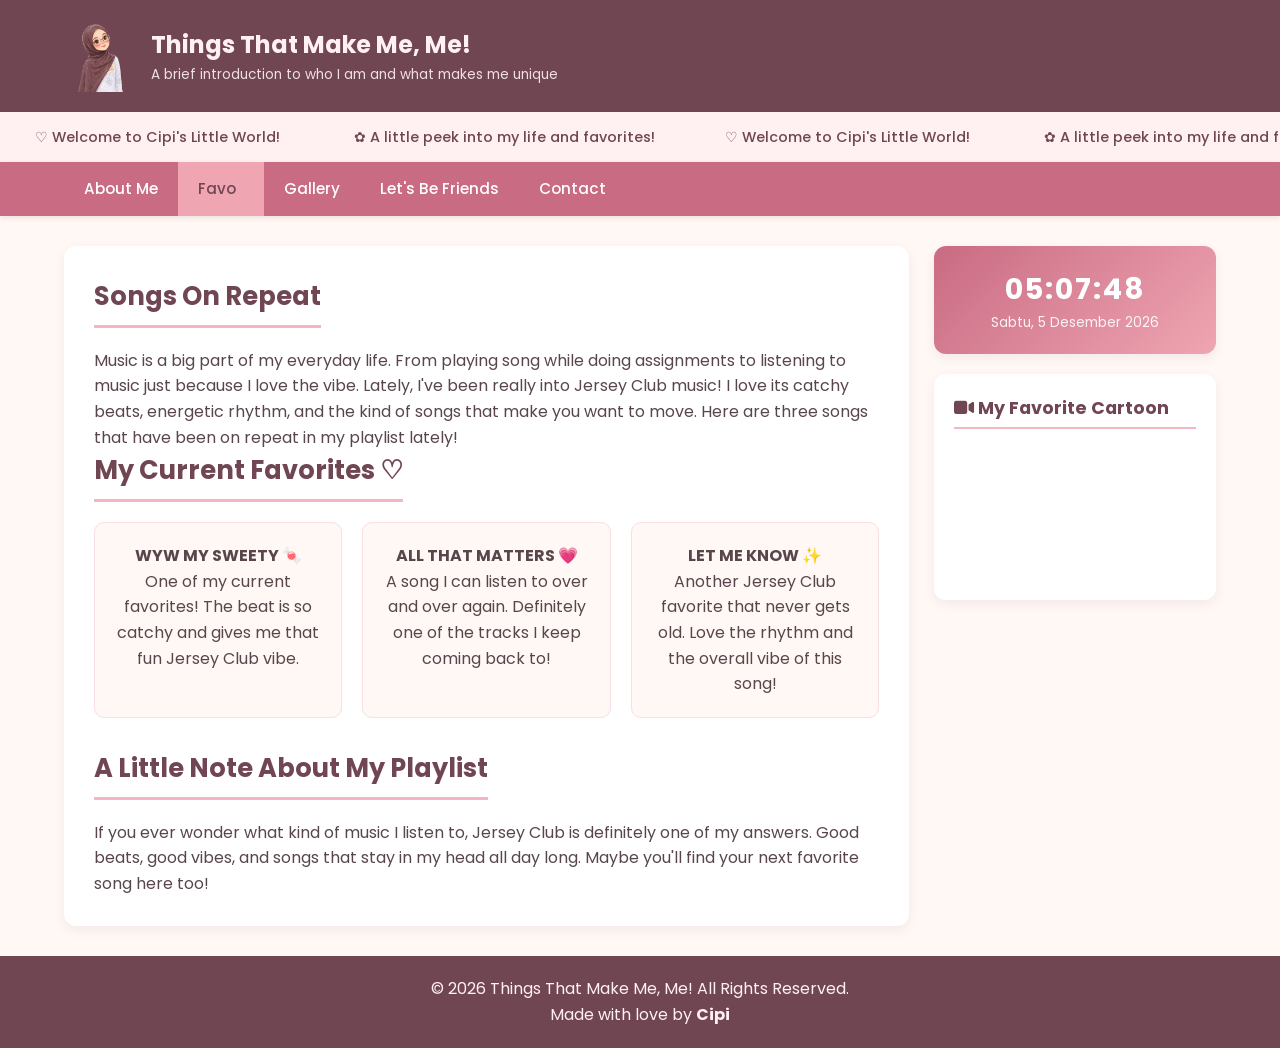
<file: song.html>
<!DOCTYPE html>
<html lang="id">
<head>
    <meta charset="UTF-8">
    <meta name="viewport" content="width=device-width, initial-scale=1.0">
    <title>Things That Make Me, Me!</title>
    <link rel="stylesheet" href="https://cdnjs.cloudflare.com/ajax/libs/font-awesome/6.4.0/css/all.min.css">
    <link href="https://fonts.googleapis.com/css2?family=Poppins:wght@300;400;500;600;700&display=swap" rel="stylesheet">
    <link rel="stylesheet" href="uts.css">
    <link rel="icon" type="image/x-icon" href="logocipi.png" alt="logo">
</head>
<body>

    <header>
        <div class="logo-container">
            <div class="logo-image">
                <img src="logocipi.png" alt="logo">
            </div>
            <div class="logo-text">
                <h1>Things That Make Me, Me!</h1>
                <p>A brief introduction to who I am and what makes me unique</p>
            </div>
        </div>
    </header>

    <div class="running-text">
    <div class="running-content">
        <div class="running-group">
            <span>♡ Welcome to Cipi's Little World!</span>
            <span>✿ A little peek into my life and favorites!</span>
        </div>

        <div class="running-group">
            <span>♡ Welcome to Cipi's Little World!</span>
            <span>✿ A little peek into my life and favorites!</span>
        </div>

        <div class="running-group">
            <span>♡ Welcome to Cipi's Little World!</span>
            <span>✿ A little peek into my life and favorites!</span>
        </div>
    </div>
</div>

    <nav>
        <ul class="nav-list">
            <li class="nav-item"><a href="index.html" class="nav-link"> About Me</a></li>
            <li class="nav-item active">
                <a href="favo.html" class="nav-link"> Favo <i class="fa-solid fa-chevron-down;"></i></a>
                <ul class="menu-favo-dropdown">
                    <li><a href="song.html"> Song</a></li>
                    <li><a href="apk.html"> Application</a></li>
                    <li><a href="film.html"> Film</a></li>
                </ul>
            </li>
            <li class="nav-item"><a href="gallery.html" class="nav-link"> Gallery</a></li>
            <li class="nav-item"><a href="letsbefriends.html" class="nav-link"> Let's Be Friends</a></li>
            <li class="nav-item"><a href="contact.html" class="nav-link"></i> Contact</a></li>
        </ul>
    </nav>

    <div class="container">
        <main>
            <h2 class="section-title">Songs On Repeat</h2>
            <p>Music is a big part of my everyday life.
                From playing song while doing assignments to listening to music just because I love the vibe.
                Lately, I've been really into Jersey Club music!
                I love its catchy beats, energetic rhythm, and the kind of songs that make you want to move.
                Here are three songs that have been on repeat in my playlist lately!</p>
            <h2 class="section-title">My Current Favorites ♡</h2>

    <div class="card-grid">
        <div class="card-item">
            <h4>WYW MY SWEETY 🍬</h4>
            <p>
                One of my current favorites!
                The beat is so catchy and gives me that fun Jersey Club vibe.
            </p>
        </div>

        <div class="card-item">
            <h4>ALL THAT MATTERS 💗</h4>
            <p>
                A song I can listen to over and over again.
                Definitely one of the tracks I keep coming back to!
            </p>
        </div>

        <div class="card-item">
            <h4>LET ME KNOW ✨</h4>
            <p>
                Another Jersey Club favorite that never gets old.
                Love the rhythm and the overall vibe of this song!
            </p>
        </div>
    </div>

              <h2 class="section-title" style="margin-top: 30px;">
                   A Little Note About My Playlist
             </h2>

              <p>
                  If you ever wonder what kind of music I listen to,
                   Jersey Club is definitely one of my answers.
                   Good beats, good vibes, and songs that stay in my head all day long.
                   Maybe you'll find your next favorite song here too!
             </p>
        </main>

        <aside>
            <div class="widget clock-widget">
                <div id="clock">00:00:00</div>
                <div id="date">Loading...</div>
            </div>
            <div class="widget">
                <h3 class="widget-title"><i class="fa-solid fa-video"></i> My Favorite Cartoon</h3>
                <div class="video-container">
                    <iframe width="560" height="315" src="https://www.youtube.com/embed/DdE87g6H0eM?si=eLp48s7agHbsijKU" title="YouTube video player" frameborder="0" allow="accelerometer; autoplay; clipboard-write; encrypted-media; gyroscope; picture-in-picture; web-share" referrerpolicy="strict-origin-when-cross-origin" allowfullscreen></iframe>
                </div>
            </div>
        </aside>
    </div>

    <footer>
        <p>&copy; 2026 Things That Make Me, Me! All Rights Reserved.</p>
        <p>Made with love by <strong> Cipi </strong></p>
    </footer>

    <script src="uts.js"></script>
</body>
</html>
</file>
<file: uts.css>
* {
    margin: 0;
    padding: 0;
    box-sizing: border-box;
    font-family: 'Poppins', sans-serif;
}

body {
    background-color: #FFF8F5;
    color: #59464C;
    line-height: 1.6;
    display: flex;
    flex-direction: column;
    min-height: 100vh;
}

header {
    background-size: cover;
    background-color: #704653;
    color: #FFF0F2;
    padding: 20px 5%;
    display: flex;
    justify-content: space-between;
    align-items: center;
    box-shadow: 0 4px 12px rgba(112, 70, 83, 0.12);
}

.logo-container {
    display: flex;
    align-items: center;
    gap: 15px;
}

.logo-image {
    width: 4.5rem;
    height: 4.5rem;
    overflow: hidden;
}

.logo-container i {
    font-size: 2.5rem;
    color: #F4B6C2;
}

.logo-container img {
    width: 4.5rem;
}

.logo-text h1 {
    font-size: 1.5rem;
    font-weight: 700;
}

.logo-text p {
    font-size: 0.85rem;
    opacity: 0.9;
}

nav {
    background-color: #C96B83;
    position: sticky;
    top: 0;
    z-index: 1000;
    box-shadow: 0 2px 5px rgba(112, 70, 83, 0.12);
}

.nav-list {
    display: flex;
    list-style: none;
    padding: 0 5%;
}

.nav-item {
    position: relative;
}

.nav-link {
    display: flex;
    align-items: center;
    gap: 8px;
    padding: 15px 20px;
    color: #FFFFFF;
    text-decoration: none;
    font-weight: 500;
    font-size: 0.95rem;
    transition: background 0.3s;
}

.nav-link:hover,
.nav-item.active > .nav-link {
    background-color: #EFA5B2;
    color: #704653;
}

.menu-favo-dropdown {
    position: absolute;
    top: 100%;
    left: 0;
    background-color: #FFF0F2;
    min-width: 200px;
    box-shadow: 0 4px 12px rgba(112, 70, 83, 0.12);
    display: none;
    list-style: none;
    border-radius: 0 0 8px 8px;
    overflow: hidden;
    z-index: 1001;
}

.menu-favo-dropdown li a {
    color: #59464C;
    padding: 12px 20px;
    display: block;
    text-decoration: none;
    font-size: 0.9rem;
    border-bottom: 1px solid #F7DFE3;
}

.menu-favo-dropdown li a:hover {
    background-color: #F7DFE3;
    color: #B85C75;
}

.nav-item:hover .menu-favo-dropdown {
    display: block;
}

.container {
    max-width: 1200px;
    width: 90%;
    margin: 30px auto;
    display: grid;
    grid-template-columns: 3fr 1fr;
    gap: 25px;
    flex: 1;
}

main {
    background-color: #FFFFFF;
    padding: 30px;
    border-radius: 12px;
    box-shadow: 0 4px 12px rgba(112, 70, 83, 0.08);
}

.section-title {
    font-size: 1.6rem;
    color: #704653;
    margin-bottom: 20px;
    padding-bottom: 8px;
    border-bottom: 3px solid #F4B6C2;
    display: inline-block;
}

aside {
    display: flex;
    flex-direction: column;
    gap: 20px;
}

.widget {
    background-color: #FFFFFF;
    padding: 20px;
    border-radius: 12px;
    box-shadow: 0 4px 12px rgba(112, 70, 83, 0.08);
}

.widget-title {
    font-size: 1.1rem;
    color: #704653;
    margin-bottom: 15px;
    padding-bottom: 5px;
    border-bottom: 2px solid #F4B6C2;
}

.clock-widget {
    text-align: center;
    background: linear-gradient(135deg, #C96B83, #EFA5B2);
    color: #FFFFFF;
    border-radius: 12px;
    padding: 20px;
}

#clock {
    font-size: 1.8rem;
    font-weight: 700;
    letter-spacing: 2px;
}

#date {
    font-size: 0.85rem;
    opacity: 0.9;
}

.video-container {
    position: relative;
    padding-bottom: 56.25%;
    height: 0;
    overflow: hidden;
    border-radius: 8px;
}

.video-container iframe {
    position: absolute;
    top: 0;
    left: 0;
    width: 100%;
    height: 100%;
    border: 0;
}

.profile-card {
    background: #FFF0F2;
    border-left: 4px solid #C96B83;
    padding: 20px;
    border-radius: 0 8px 8px 0;
    margin-bottom: 25px;
}

.card-grid {
    display: grid;
    grid-template-columns: repeat(auto-fit, minmax(200px, 1fr));
    gap: 20px;
}

.card-item {
    background-color: #FFF8F5;
    border: 1px solid #F7DFE3;
    padding: 20px;
    border-radius: 10px;
    text-align: center;
}

.card-item i {
    font-size: 2.5rem;
    color: #C96B83;
    margin-bottom: 15px;
}

.random-list {
    list-style: none;
    margin-bottom: 30px;
}

.random-item {
    padding: 12px 15px;
    background: #FFF0F2;
    border-left: 4px solid #EFA5B2;
    margin-bottom: 10px;
    border-radius: 0 8px 8px 0;
}

.article-grid {
    grid-column: 1 / -1;
    width: 50%;
    justify-self: center;
}

.article-card {
    background-color: #FFFFFF;
    border: 1px solid #F7DFE3;
    border-radius: 12px;
    overflow: hidden;
    display: flex;
    flex-direction: column;
    width: 100%;
}

.article-card > div:first-child {
    width: 100%;
    height: 200px;
    overflow: hidden;
}

.article-card a {
    text-decoration: none;
    color: #FFFFFF;
}

.article-img {
    height: 100%;
    background-color: #F7DFE3;
    display: block;
    align-items: center;
    justify-content: center;
    color: #B9A7AB;
    font-size: 2rem;
    width: 100%;
    object-fit: cover;
}

.article-body {
    width: 100%;
    padding: 18px;
    display: flex;
    flex-direction: column;
    flex-grow: 1;
}

.btn-readmore,
.btn-submit {
    width: 100% ;
    background-color: #C96B83;
    color: #FFFFFF;
    border: none;
    padding: 8px 15px;
    border-radius: 8px;
    cursor: pointer;
    text-decoration: none;
    display: inline-block;
    transition: background 0.3s;
}

.btn-readmore:hover,
.btn-submit:hover {
    background-color: #704653;
}

.btn-submit {
    padding: 12px 25px;
    font-size: 1rem;
}

.form-group {
    margin-bottom: 18px;
}

.form-group label {
    display: block;
    margin-bottom: 6px;
    font-weight: 500;
    color: #704653;
}

.form-control {
    width: 100%;
    padding: 10px 12px;
    border: 1px solid #E8DDDF;
    border-radius: 6px;
    outline: none;
}

.form-control:focus {
    border-color: #C96B83;
}

.gallery-grid {
    display: grid;
    grid-template-columns: repeat(auto-fit, minmax(180px, 1fr));
    gap: 15px;
}

.gallery-item {
    width: 100%;
    aspect-ratio: 1 / 1;
    overflow: hidden;
    border-radius: 8px;
}

.gallery-item img {
    width: 100%;
    height: 100%;
    object-fit: cover;
    display: block;
}

.contact-info {
    display: grid;
    grid-template-columns: repeat(auto-fit, minmax(200px, 1fr));
    gap: 20px;
    margin-bottom: 30px;
}

.contact-card {
    background: #FFF0F2;
    padding: 15px;
    border-radius: 10px;
    display: flex;
    align-items: center;
    gap: 15px;
}

footer {
    background-color: #704653;
    color: #FFF0F2;
    text-align: center;
    padding: 20px;
    margin-top: auto;
}

.running-text {
    width: 100%;
    overflow: hidden;
    background-color: #FFF0F2;
    color: #C96B83;
    padding: 12px 0;
    white-space: nowrap;
}

.running-content {
    display: flex;
    width: max-content;
    animation: marqueeMove 18s linear infinite;
    will-change: transform;
}

.running-group span {
    font-size: 0.9rem;
    font-weight: 500;
    padding: 0 35px;
    color: #704653;
}

.running-group span {
    font-size: 0.9rem;
    font-weight: 500;
    padding: 0 35px;
}

@keyframes marqueeMove {
    0% {
        transform: translateX(0);
    }

    100% {
        transform: translateX(-50%);
    }
}

.running-text:hover .running-content {
    animation-play-state: paused;
}
</file>
